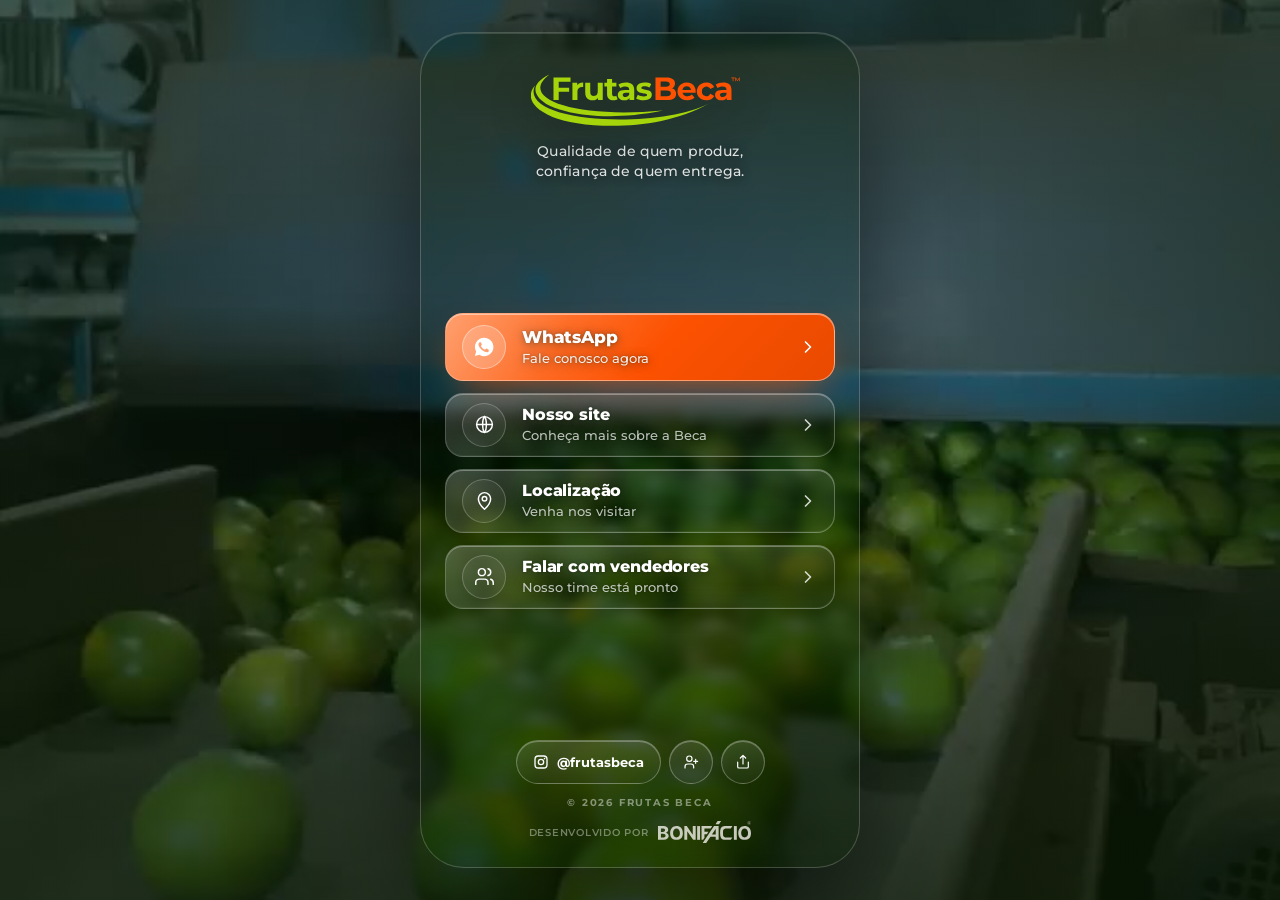
<file: links/index.html>
<!DOCTYPE html>
<html lang="pt-BR">
<head>
<meta charset="utf-8">
<meta name="viewport" content="width=device-width, initial-scale=1, viewport-fit=cover">
<title>Frutas Beca | Links</title>
<meta name="description" content="Fale com a Frutas Beca no WhatsApp, acesse o site, veja a localização no CEASA de Goiânia e fale direto com um vendedor.">
<link rel="canonical" href="https://frutasbeca.com/links/">
<meta name="robots" content="index, follow">
<meta name="theme-color" content="#16350B">
<meta name="referrer" content="strict-origin-when-cross-origin">
<meta name="format-detection" content="telephone=no">

<meta property="og:type" content="website">
<meta property="og:locale" content="pt_BR">
<meta property="og:site_name" content="Frutas Beca">
<meta property="og:url" content="https://frutasbeca.com/links/">
<meta property="og:title" content="Frutas Beca">
<meta property="og:description" content="Qualidade de quem produz, confiança de quem entrega. WhatsApp, site, localização e vendedores em um só lugar.">
<meta property="og:image" content="https://frutasbeca.com/assets/og-links.jpg">
<meta property="og:image:secure_url" content="https://frutasbeca.com/assets/og-links.jpg">
<meta property="og:image:type" content="image/jpeg">
<meta property="og:image:width" content="1200">
<meta property="og:image:height" content="630">
<meta property="og:image:alt" content="Frutas Beca — Qualidade de quem produz, confiança de quem entrega.">
<meta name="twitter:card" content="summary_large_image">
<meta name="twitter:title" content="Frutas Beca">
<meta name="twitter:description" content="Qualidade de quem produz, confiança de quem entrega.">
<meta name="twitter:image" content="https://frutasbeca.com/assets/og-links.jpg">

<link rel="icon" type="image/svg+xml" href="../assets/badge-verde.svg">
<link rel="icon" type="image/png" sizes="32x32" href="../assets/favicon-32.png">
<link rel="apple-touch-icon" href="../assets/apple-touch-icon.png">

<link rel="preload" as="image" href="../videos/links-poster.jpg" fetchpriority="high">
<link rel="preload" as="image" href="../assets/logo.svg" fetchpriority="high">
<link rel="preconnect" href="https://fonts.googleapis.com">
<link rel="preconnect" href="https://fonts.gstatic.com" crossorigin>
<link href="https://fonts.googleapis.com/css2?family=Montserrat:wght@500;600;700;800&display=swap" rel="stylesheet">

<style>
/* =====================================================================
   FRUTAS BECA — /links · hub de direcionamento (link da bio)
   Auto-contido: não depende do CSS/JS da homepage.
   ===================================================================== */
:root {
  --verde:   #16350B;
  --verde-9: #0A1A05;
  --lima:    #A6D40A;
  --laranja: #FC5101;
  --papel:   #FAF9F5;
  --fonte:   'Montserrat', -apple-system, system-ui, sans-serif;

  --glass-bg:     linear-gradient(180deg, rgba(255,255,255,.10) 0%, rgba(255,255,255,.02) 60%, rgba(255,255,255,.04) 100%), rgba(22,53,11,.03);
  --glass-bg-hi:  linear-gradient(180deg, rgba(255,255,255,.16) 0%, rgba(255,255,255,.07) 100%), rgba(22,53,11,.03);
  --glass-line:   rgba(255,255,255,.28);
  --glass-shadow: 0 10px 30px -22px rgba(0,0,0,.6);
  --blur: blur(26px) saturate(1);

  --ease: cubic-bezier(.22,.61,.36,1);
  --sat: env(safe-area-inset-top, 0px);
  --sab: env(safe-area-inset-bottom, 0px);
}

*, *::before, *::after { box-sizing: border-box; }
html, body { margin: 0; height: 100%; }
html { -webkit-text-size-adjust: 100%; overflow-x: clip; }
body {
  font-family: var(--fonte);
  color: #fff;
  background: var(--verde-9);
  -webkit-font-smoothing: antialiased;
  overflow-x: clip;
}
body.is-locked { position: fixed; left: 0; right: 0; overflow: hidden; }
a { color: inherit; text-decoration: none; }
button { font: inherit; color: inherit; }
img, svg, video { display: block; max-width: 100%; }
:focus-visible { outline: 3px solid var(--lima); outline-offset: 3px; }
.sr { position: absolute; width: 1px; height: 1px; overflow: hidden; clip: rect(0 0 0 0); white-space: nowrap; }

/* ---------- FUNDO: poster (CSS) + vídeo + véu localizado ---------- */
.bg {
  position: fixed;
  inset: 0;
  z-index: 0;
  overflow: hidden;
  background: var(--verde-9) url("../videos/links-poster.jpg") center / cover no-repeat;
}
.bg video {
  position: absolute; inset: 0;
  width: 100%; height: 100%;
  object-fit: cover;
  opacity: 0;
  transition: opacity .5s ease;
}
.bg video.is-playing { opacity: 1; }
.bg::after {
  content: "";
  position: absolute; inset: 0;
  background:
    linear-gradient(180deg, rgba(10,26,5,.62) 0%, rgba(10,26,5,.26) 24%, rgba(10,26,5,.12) 50%, rgba(10,26,5,.30) 76%, rgba(10,26,5,.78) 100%),
    radial-gradient(85% 60% at 50% 50%, rgba(10,26,5,0) 55%, rgba(10,26,5,.28) 100%);
}

/* ---------- COLUNA / CARTÃO ---------- */
.hub {
  position: relative;
  z-index: 1;
  min-height: 100vh;
  min-height: 100svh;
  min-height: 100dvh;
  display: flex;
  flex-direction: column;
  width: 100%;
  max-width: 440px;
  margin-inline: auto;
  padding: max(36px, var(--sat)) 20px max(20px, var(--sab));
}

/* topo */
.brand {
  display: flex;
  flex-direction: column;
  align-items: center;
  padding-top: 0;
  flex: 0 0 auto;
}
.brand__logo {
  width: min(54%, 214px);
  height: auto;
  /* o wordmark do SVG fica ~2% à direita do centro geométrico (swoosh à esquerda, TM à direita) */
  transform: translateX(-2%);
  filter: drop-shadow(0 8px 22px rgba(0,0,0,.4));
}
.brand__tag {
  margin: 16px 0 0;
  max-width: 26ch;
  text-align: center;
  font-size: 13.5px;
  font-weight: 500;
  line-height: 1.45;
  letter-spacing: .01em;
  color: rgba(255,255,255,.86);
  text-shadow: 0 1px 10px rgba(0,0,0,.5);
}

/* meio */
.links {
  flex: 1 1 auto;
  display: flex;
  flex-direction: column;
  justify-content: center;
  gap: 12px;
  padding: 24px 0;
  list-style: none;
  margin: 0;
}

.tile {
  position: relative;
  display: flex;
  align-items: center;
  gap: 16px;
  width: 100%;
  height: 64px;
  padding: 0 16px;
  border-radius: 18px;
  border: 1px solid var(--glass-line);
  background: var(--glass-bg);
  -webkit-backdrop-filter: var(--blur);
  backdrop-filter: var(--blur);
  box-shadow: var(--glass-shadow), inset 0 1px 0 rgba(255,255,255,.32), inset 0 -1px 0 rgba(255,255,255,.05);
  transform: translateZ(0); /* camada própria para o filtro (evita glitches no iOS) */
  text-align: left;
  cursor: pointer;
  overflow: hidden;
  transition: background .2s var(--ease), transform .12s var(--ease), border-color .2s var(--ease), opacity .12s var(--ease);
  -webkit-tap-highlight-color: transparent;
  touch-action: manipulation;
  user-select: none;
  -webkit-user-select: none;
}
/* reflexo de vidro */
.tile::before {
  content: "";
  position: absolute;
  inset: 0;
  pointer-events: none;
  background: linear-gradient(115deg, rgba(255,255,255,.14) 0%, rgba(255,255,255,.03) 30%, rgba(255,255,255,0) 50%);
}
.tile:hover { background: var(--glass-bg-hi); border-color: rgba(255,255,255,.38); }
.tile:active, .tile.is-pressed { transform: translateZ(0) scale(.985); opacity: .9; background: var(--glass-bg-hi); }

.tile__ic {
  flex: none;
  width: 44px; height: 44px;
  display: grid;
  place-items: center;
  border-radius: 50%;
  background: rgba(255,255,255,.06);
  border: 1px solid rgba(255,255,255,.22);
}
.tile__ic svg { width: 21px; height: 21px; stroke: #fff; fill: none; stroke-width: 1.7; stroke-linecap: round; stroke-linejoin: round; }
.tile__ic svg.fill { fill: #fff; stroke: none; }
.tile__t { flex: 1; min-width: 0; text-shadow: 0 1px 10px rgba(10,26,5,.55), 0 0 2px rgba(10,26,5,.35); }
.tile__t b { display: block; font-size: 16.3px; font-weight: 800; line-height: 1.2; letter-spacing: -.01em; }
.tile__t span { display: block; margin-top: 2px; font-size: 13.1px; font-weight: 500; line-height: 1.3; color: rgba(255,255,255,.72); }
.tile__go { flex: none; width: 20px; height: 20px; stroke: rgba(255,255,255,.8); fill: none; stroke-width: 2; stroke-linecap: round; stroke-linejoin: round; transition: transform .2s var(--ease), stroke .2s var(--ease); }
.tile:hover .tile__go, .tile:active .tile__go, .tile.is-pressed .tile__go { transform: translateX(3px); stroke: #fff; }

/* CTA principal */
.tile--main {
  height: 68px;
  margin-bottom: 0;
  background: linear-gradient(135deg, #FF7A36 0%, var(--laranja) 55%, #E84A00 100%);
  border-color: rgba(255,255,255,.42);
  box-shadow: 0 18px 40px -16px rgba(252,81,1,.85), inset 0 1px 0 rgba(255,255,255,.45);
}
.tile--main::before { background: linear-gradient(115deg, rgba(255,255,255,.28) 0%, rgba(255,255,255,.06) 30%, rgba(255,255,255,0) 55%); }
.tile--main:hover { background: linear-gradient(135deg, #FF8A4A 0%, #FF5C10 55%, #F04D00 100%); border-color: rgba(255,255,255,.6); }
.tile--main:active, .tile--main.is-pressed { background: linear-gradient(135deg, #FF8A4A 0%, #FF5C10 55%, #F04D00 100%); }
.tile--main .tile__ic { background: rgba(255,255,255,.2); border-color: rgba(255,255,255,.38); }
.tile--main .tile__ic svg { width: 22px; height: 22px; }
.tile--main .tile__t b { font-size: 17.3px; font-weight: 800; letter-spacing: -.01em; }
.tile--main .tile__t span { color: rgba(255,255,255,.9); font-size: 13.1px; }
.tile--main .tile__go { stroke: #fff; }

/* rodapé: ações terciárias */
.foot { flex: 0 0 auto; text-align: center; }
.social {
  display: flex;
  justify-content: center;
  flex-wrap: wrap;
  gap: 8px;
  margin: 0;
  padding: 0;
  list-style: none;
}
.chip {
  display: inline-flex;
  align-items: center;
  gap: 8px;
  height: 44px;
  padding: 0 16px;
  border-radius: 999px;
  border: 1px solid var(--glass-line);
  background: linear-gradient(180deg, rgba(255,255,255,.12), rgba(255,255,255,.04));
  box-shadow: inset 0 1px 0 rgba(255,255,255,.28);
  -webkit-backdrop-filter: var(--blur);
  backdrop-filter: var(--blur);
  transform: translateZ(0);
  font-size: 13.1px;
  font-weight: 700;
  letter-spacing: 0;
  color: #fff;
  cursor: pointer;
  -webkit-tap-highlight-color: transparent;
  touch-action: manipulation;
  transition: background .2s var(--ease), color .2s var(--ease), transform .12s var(--ease);
}
.chip:hover { background: var(--glass-bg-hi); border-color: rgba(255,255,255,.38); }
.chip:active { transform: scale(.96); }
.chip svg { width: 16px; height: 16px; fill: currentColor; flex: none; }
.chip svg.stroke { fill: none; stroke: currentColor; stroke-width: 1.8; stroke-linecap: round; stroke-linejoin: round; }
.copy { margin: 12px 0 0; font-size: 10px; font-weight: 700; letter-spacing: .18em; text-transform: uppercase; color: rgba(255,255,255,.45); }
.devby {
  display: inline-flex;
  align-items: center;
  gap: 9px;
  margin-top: 12px;
  font-size: 9.5px;
  font-weight: 600;
  letter-spacing: .08em;
  text-transform: uppercase;
  color: rgba(255,255,255,.4);
  -webkit-tap-highlight-color: transparent;
  transition: color var(--t);
}
.devby img { height: 22px; width: auto; opacity: .8; transition: opacity var(--t); }
.devby:hover { color: rgba(255,255,255,.7); }
.devby:hover img { opacity: .95; }
.chip--icon { width: 44px; padding: 0; justify-content: center; }
.chip--icon span { position: absolute; width: 1px; height: 1px; overflow: hidden; clip: rect(0 0 0 0); }
.chip { position: relative; }

/* ---------- ENTRADA SUAVE ---------- */
@keyframes rise { from { opacity: 0; transform: translateY(10px); } to { opacity: 1; transform: none; } }
.js .brand, .js .links > li, .js .foot { animation: rise .5s var(--ease) both; }
.js .links > li:nth-child(1) { animation-delay: .06s; }
.js .links > li:nth-child(2) { animation-delay: .11s; }
.js .links > li:nth-child(3) { animation-delay: .16s; }
.js .links > li:nth-child(4) { animation-delay: .21s; }
.js .foot { animation-delay: .28s; }

/* ---------- BOTTOM SHEET ---------- */
.veil {
  position: fixed; inset: 0;
  z-index: 40;
  background: rgba(10,26,5,.45);
  -webkit-backdrop-filter: blur(6px);
  backdrop-filter: blur(6px);
  opacity: 0;
  pointer-events: none;
  transition: opacity .3s var(--ease);
}
.veil.is-open { opacity: 1; pointer-events: auto; }
.sheet {
  position: fixed;
  left: 50%;
  bottom: 0;
  z-index: 50;
  width: 100%;
  max-width: 520px;
  max-height: calc(100vh - 40px);
  max-height: calc(100dvh - 40px);
  transform: translate(-50%, 104%);
  transition: transform .38s var(--ease), visibility 0s linear .38s;
  border-radius: 30px 30px 0 0;
  border: 1px solid rgba(255,255,255,.18);
  border-bottom: 0;
  background: linear-gradient(180deg, rgba(22,53,11,.62) 0%, rgba(10,26,5,.78) 100%);
  -webkit-backdrop-filter: blur(30px) saturate(160%);
  backdrop-filter: blur(30px) saturate(160%);
  box-shadow: 0 -20px 60px rgba(0,0,0,.45), inset 0 1px 0 rgba(255,255,255,.2);
  padding: 10px 20px calc(24px + var(--sab));
  overflow-y: auto;
  overscroll-behavior: contain;
  will-change: transform;
  visibility: hidden;
}
.sheet.is-open { transform: translate(-50%, 0); visibility: visible; transition: transform .38s var(--ease); }
.sheet.is-dragging { transition: none; }

.sheet__handle {
  width: 44px; height: 5px;
  margin: 4px auto 14px;
  border-radius: 3px;
  background: rgba(255,255,255,.38);
  cursor: grab;
}
.sheet__head {
  display: flex;
  align-items: flex-start;
  justify-content: space-between;
  gap: 12px;
  margin-bottom: 18px;
}
.sheet__head h2 { margin: 0; font-size: 24px; font-weight: 800; letter-spacing: -.02em; line-height: 1.1; }
.sheet__head p { margin: 5px 0 0; font-size: 13.5px; font-weight: 500; color: rgba(255,255,255,.7); }
.sheet__close {
  flex: none;
  width: 44px; height: 44px;
  border-radius: 50%;
  border: 1px solid var(--glass-line);
  background: var(--glass-bg);
  display: grid;
  place-items: center;
  cursor: pointer;
  transition: background .2s var(--ease), transform .12s var(--ease);
  -webkit-tap-highlight-color: transparent;
}
.sheet__close:hover { background: var(--glass-bg-hi); }
.sheet__close:active { transform: scale(.94); }
.sheet__close svg { width: 18px; height: 18px; stroke: #fff; fill: none; stroke-width: 2.2; stroke-linecap: round; }

.vends { list-style: none; margin: 0; padding: 0; display: grid; gap: 10px; }
.vend {
  display: flex;
  align-items: center;
  gap: 14px;
  min-height: 76px;
  padding: 12px 12px 12px 14px;
  border-radius: 20px;
  border: 1px solid rgba(255,255,255,.18);
  background: linear-gradient(135deg, rgba(255,255,255,.12) 0%, rgba(255,255,255,.05) 100%);
  box-shadow: inset 0 1px 0 rgba(255,255,255,.14);
  transition: background .2s var(--ease), transform .12s var(--ease), border-color .2s var(--ease);
  -webkit-tap-highlight-color: transparent;
  touch-action: manipulation;
}
.vend:hover { background: rgba(255,255,255,.13); }
.vend:active, .vend.is-pressed { transform: scale(.985); }
.vend.is-hi { border-color: var(--lima); box-shadow: 0 0 0 1px var(--lima), 0 10px 26px rgba(166,212,10,.18), inset 0 1px 0 rgba(255,255,255,.14); }
.vend__av {
  flex: none;
  width: 52px; height: 52px;
  border-radius: 50%;
  display: grid;
  place-items: center;
  font-weight: 800;
  font-size: 17px;
  letter-spacing: .02em;
  color: #fff;
  border: 2px solid rgba(255,255,255,.35);
  background: linear-gradient(135deg, #387F20, #1E4A12);
}
.vend__av.o { background: linear-gradient(135deg, #FF7536, #E04701); }
.vend__av.l { background: linear-gradient(135deg, #88B007, #2A6318); }
.vend__av.m { background: linear-gradient(135deg, #E04701, #1E4A12); }
.vend__av svg { width: 24px; height: 24px; stroke: #fff; fill: none; stroke-width: 1.7; stroke-linecap: round; stroke-linejoin: round; }
.vend__t { flex: 1; min-width: 0; }
.vend__t b { display: block; font-size: 16.5px; font-weight: 700; letter-spacing: -.01em; }
.vend__t span { display: block; margin-top: 2px; font-size: 12.5px; font-weight: 500; color: rgba(255,255,255,.66); }
.vend__wa {
  flex: none;
  width: 48px; height: 48px;
  border-radius: 50%;
  background: var(--lima);
  display: grid;
  place-items: center;
  box-shadow: 0 6px 16px rgba(166,212,10,.3);
}
.vend__wa svg { width: 26px; height: 26px; fill: var(--verde); }

/* sheet: localização */
.addr {
  display: flex;
  gap: 14px;
  align-items: flex-start;
  padding: 16px 16px 16px 14px;
  border-radius: 20px;
  border: 1px solid rgba(255,255,255,.18);
  background: linear-gradient(135deg, rgba(255,255,255,.12) 0%, rgba(255,255,255,.05) 100%);
  box-shadow: inset 0 1px 0 rgba(255,255,255,.14);
}
.addr__ic { flex: none; width: 42px; height: 42px; border-radius: 50%; display: grid; place-items: center; background: rgba(166,212,10,.16); border: 1px solid rgba(166,212,10,.35); }
.addr__ic svg { width: 20px; height: 20px; stroke: var(--lima); fill: none; stroke-width: 1.7; stroke-linecap: round; stroke-linejoin: round; }
.addr b { display: block; font-size: 16px; font-weight: 700; letter-spacing: -.01em; }
.addr p { margin: 4px 0 0; font-size: 13.5px; line-height: 1.5; color: rgba(255,255,255,.78); }
.addr small { display: block; margin-top: 8px; font-size: 12.5px; font-weight: 500; color: rgba(255,255,255,.6); }
.sheet__actions { display: grid; gap: 10px; margin-top: 14px; }
.act {
  display: flex;
  align-items: center;
  justify-content: center;
  gap: 10px;
  min-height: 54px;
  padding: 0 18px;
  border-radius: 999px;
  border: 1px solid rgba(255,255,255,.2);
  background: linear-gradient(135deg, rgba(255,255,255,.14), rgba(255,255,255,.06));
  font-size: 15px;
  font-weight: 700;
  cursor: pointer;
  -webkit-tap-highlight-color: transparent;
  touch-action: manipulation;
  transition: background .2s var(--ease), transform .12s var(--ease);
}
.act:hover { background: rgba(255,255,255,.18); }
.act:active { transform: scale(.97); }
.act svg { width: 18px; height: 18px; fill: none; stroke: currentColor; stroke-width: 1.8; stroke-linecap: round; stroke-linejoin: round; flex: none; }
.act--primary { background: var(--lima); color: var(--verde); border-color: transparent; box-shadow: 0 10px 26px rgba(166,212,10,.28); }
.act--primary:hover { background: #B6E11F; }

/* ---------- TOAST ---------- */
.toast {
  position: fixed;
  left: 50%;
  bottom: calc(22px + var(--sab));
  z-index: 60;
  transform: translate(-50%, 16px);
  opacity: 0;
  pointer-events: none;
  display: flex;
  align-items: center;
  gap: 12px;
  max-width: calc(100% - 32px);
  padding: 12px 16px 12px 18px;
  border-radius: 999px;
  border: 1px solid rgba(255,255,255,.2);
  background: rgba(10,26,5,.82);
  -webkit-backdrop-filter: blur(20px);
  backdrop-filter: blur(20px);
  box-shadow: 0 16px 40px rgba(0,0,0,.4);
  font-size: 13.5px;
  font-weight: 600;
  transition: opacity .22s var(--ease), transform .22s var(--ease);
}
.toast.is-on { opacity: 1; transform: translate(-50%, 0); pointer-events: auto; }
.toast button {
  border: 0;
  border-radius: 999px;
  min-height: 34px;
  padding: 0 12px;
  background: var(--lima);
  color: var(--verde);
  font-size: 12.5px;
  font-weight: 700;
  cursor: pointer;
}
.toast button:empty { display: none; }

@media (max-width: 400px) {
  .hub { padding-inline: 16px; }
}
/* mobile ≤ 599px: CRISTAL — blur mínimo e sem dessaturação. Sobre a camada de <video> do WebKit,
   blur alto + saturate baixo vira “leite”; o estado bonito do carregamento (poster) é o alvo. */
@media (max-width: 599px) {
  .tile:not(.tile--main), .chip {
    background: linear-gradient(180deg, rgba(255,255,255,.08) 0%, rgba(255,255,255,.02) 100%);
    border-color: rgba(255,255,255,.42);
    -webkit-backdrop-filter: blur(1.5px);
    backdrop-filter: blur(1.5px);
    box-shadow:
      0 8px 24px -18px rgba(0,0,0,.55),
      inset 0 1px 0 rgba(255,255,255,.5),
      inset 0 0 0 1px rgba(255,255,255,.08),
      inset 0 -1px 0 rgba(255,255,255,.06);
  }
  .tile:not(.tile--main)::before {
    background:
      linear-gradient(115deg, rgba(255,255,255,.22) 0%, rgba(255,255,255,.05) 26%, rgba(255,255,255,0) 46%),
      linear-gradient(180deg, rgba(255,255,255,.10) 0%, rgba(255,255,255,0) 30%);
  }
  .tile:not(.tile--main):hover, .tile:not(.tile--main):active, .tile.is-pressed:not(.tile--main), .chip:hover {
    background: linear-gradient(180deg, rgba(255,255,255,.14) 0%, rgba(255,255,255,.05) 100%);
  }
}
/* fallback: sem backdrop-filter, vidro translúcido claro (nunca bloco cinza) */
@supports not ((backdrop-filter: blur(1px)) or (-webkit-backdrop-filter: blur(1px))) {
  .tile:not(.tile--main) { background: linear-gradient(180deg, rgba(255,255,255,.08), rgba(255,255,255,0)), rgba(10,26,5,.55); }
  .chip { background: linear-gradient(180deg, rgba(255,255,255,.08), rgba(255,255,255,0)), rgba(10,26,5,.55); }
  .tile__t b { text-shadow: 0 1px 10px rgba(10,26,5,.6); }
}

/* ---------- MOTION ---------- */
@media (prefers-reduced-motion: reduce) {
  .bg video { display: none; }
  .js .brand, .js .links > li, .js .foot { animation: none; }
  .tile, .chip, .sheet, .veil, .vend, .sheet__close, .act, .toast { transition: none; }
}

/* ---------- ≥ 600px: cartão premium centralizado ---------- */
@media (min-width: 600px) {
  body { min-height: 100vh; min-height: 100dvh; display: grid; place-items: center; padding: 32px 20px; }
  .hub {
    min-height: 0;
    height: min(860px, calc(100vh - 64px));
    height: min(860px, calc(100dvh - 64px));
    width: 440px;
    padding: 36px 24px 24px;
    border-radius: 44px;
    border: 1px solid rgba(255,255,255,.2);
    background: linear-gradient(180deg, rgba(10,26,5,.30) 0%, rgba(10,26,5,.12) 40%, rgba(10,26,5,.34) 100%);
    -webkit-backdrop-filter: blur(6px) saturate(130%);
    backdrop-filter: blur(6px) saturate(130%);
    box-shadow: 0 40px 100px rgba(0,0,0,.5), inset 0 1px 0 rgba(255,255,255,.14);
    overflow-y: auto;
  }
  .bg::after {
    background:
      radial-gradient(60% 60% at 50% 50%, rgba(10,26,5,0) 0%, rgba(10,26,5,.55) 100%),
      linear-gradient(180deg, rgba(10,26,5,.3), rgba(10,26,5,.55));
  }
  .sheet { max-height: 80vh; border-radius: 30px; bottom: 24px; transform: translate(-50%, calc(100% + 40px)); }
  .sheet.is-open { transform: translate(-50%, 0); }
  .toast { bottom: 40px; }
}
</style>
</head>
<body>

<!-- Fundo: poster (CSS) imediato + vídeo iniciado pelo script (não bloqueia a UI) -->
<div class="bg" aria-hidden="true">
  <video autoplay muted loop playsinline webkit-playsinline preload="auto" poster="../videos/links-poster.jpg"
         data-src-hd="../videos/links-bg.mp4"
         data-src-m="../videos/links-bg-m.mp4"></video>
</div>

<main class="hub" id="hub">
  <header class="brand">
    <img class="brand__logo" src="../assets/logo.svg" alt="Frutas Beca" width="1109" height="301" fetchpriority="high">
    <p class="brand__tag">Qualidade de quem produz, confiança de quem entrega.</p>
  </header>

  <ul class="links">
    <li>
      <a class="tile tile--main" id="waMain" data-wa="5562999212594" data-track="whatsapp_main"
         href="https://wa.me/5562999212594?text=Ol%C3%A1!%20Vim%20pelo%20link%20da%20bio%20da%20Frutas%20Beca%20no%20Instagram." target="_blank" rel="noopener">
        <span class="tile__ic"><svg class="fill" viewBox="0 0 24 24" aria-hidden="true"><path d="M12 2a10 10 0 0 0-8.6 15l-1.3 4.8 4.9-1.3A10 10 0 1 0 12 2zm5.8 14.2c-.2.7-1.4 1.3-2 1.4-.5.1-1.2.1-1.9-.1-.4-.1-1-.3-1.7-.6-3-1.3-4.9-4.3-5-4.5-.2-.2-1.2-1.6-1.2-3s.7-2.1 1-2.4c.2-.3.5-.3.7-.3h.5c.2 0 .4 0 .6.5l.8 2c.1.2.1.4 0 .5l-.4.5-.3.3c-.2.2-.3.4-.2.7.2.3.8 1.3 1.7 2.1 1.2 1 2.1 1.4 2.4 1.5.2.1.4.1.6-.1l.7-.9c.2-.2.4-.2.6-.1l2 .9c.2.1.4.2.4.3.1.2.1.8-.1 1.4z"/></svg></span>
        <span class="tile__t"><b>WhatsApp</b><span>Fale conosco agora</span></span>
        <svg class="tile__go" viewBox="0 0 24 24" aria-hidden="true"><path d="M9 6l6 6-6 6"/></svg>
      </a>
    </li>
    <li>
      <a class="tile" id="siteLink" href="../" data-track="site">
        <span class="tile__ic"><svg viewBox="0 0 24 24" aria-hidden="true"><circle cx="12" cy="12" r="9"/><path d="M3 12h18M12 3c2.8 3 2.8 15 0 18M12 3c-2.8 3-2.8 15 0 18"/></svg></span>
        <span class="tile__t"><b>Nosso site</b><span>Conheça mais sobre a Beca</span></span>
        <svg class="tile__go" viewBox="0 0 24 24" aria-hidden="true"><path d="M9 6l6 6-6 6"/></svg>
      </a>
    </li>
    <li>
      <button type="button" class="tile" id="openLoc" data-track="localizacao" aria-haspopup="dialog" aria-controls="sheetLoc" aria-expanded="false">
        <span class="tile__ic"><svg viewBox="0 0 24 24" aria-hidden="true"><path d="M12 22s7-6.2 7-12a7 7 0 0 0-14 0c0 5.8 7 12 7 12z"/><circle cx="12" cy="10" r="2.6"/></svg></span>
        <span class="tile__t"><b>Localização</b><span>Venha nos visitar</span></span>
        <svg class="tile__go" viewBox="0 0 24 24" aria-hidden="true"><path d="M9 6l6 6-6 6"/></svg>
      </button>
    </li>
    <li>
      <button type="button" class="tile" id="openVend" data-track="vendedores" aria-haspopup="dialog" aria-controls="sheetVend" aria-expanded="false">
        <span class="tile__ic"><svg viewBox="0 0 24 24" aria-hidden="true"><path d="M16 21v-2a4 4 0 0 0-4-4H6a4 4 0 0 0-4 4v2M9 11a4 4 0 1 0 0-8 4 4 0 0 0 0 8zM22 21v-2a4 4 0 0 0-3-3.9M16 3.1a4 4 0 0 1 0 7.8"/></svg></span>
        <span class="tile__t"><b>Falar com vendedores</b><span>Nosso time está pronto</span></span>
        <svg class="tile__go" viewBox="0 0 24 24" aria-hidden="true"><path d="M9 6l6 6-6 6"/></svg>
      </button>
    </li>
  </ul>

  <footer class="foot">
    <ul class="social">
      <li><a class="chip" href="https://instagram.com/frutasbeca" target="_blank" rel="noopener" data-track="instagram" aria-label="Instagram @frutasbeca">
        <svg viewBox="0 0 24 24" aria-hidden="true"><path d="M7.8 2h8.4A5.8 5.8 0 0 1 22 7.8v8.4a5.8 5.8 0 0 1-5.8 5.8H7.8A5.8 5.8 0 0 1 2 16.2V7.8A5.8 5.8 0 0 1 7.8 2zm0 2A3.8 3.8 0 0 0 4 7.8v8.4A3.8 3.8 0 0 0 7.8 20h8.4a3.8 3.8 0 0 0 3.8-3.8V7.8A3.8 3.8 0 0 0 16.2 4zM12 7a5 5 0 1 1 0 10 5 5 0 0 1 0-10zm0 2a3 3 0 1 0 0 6 3 3 0 0 0 0-6zm5.3-3.3a1.2 1.2 0 1 1 0 2.4 1.2 1.2 0 0 1 0-2.4z"/></svg>
        @frutasbeca
      </a></li>
      <li><button type="button" class="chip chip--icon" id="saveContact" data-track="salvar_contato" aria-label="Salvar contato">
        <svg class="stroke" viewBox="0 0 24 24" aria-hidden="true"><path d="M16 21v-2a4 4 0 0 0-4-4H7a4 4 0 0 0-4 4v2M9.5 11a4 4 0 1 0 0-8 4 4 0 0 0 0 8zM19 8v6M16 11h6"/></svg>
        <span>Salvar</span>
      </button></li>
      <li><button type="button" class="chip chip--icon" id="shareHub" data-track="compartilhar" aria-label="Compartilhar">
        <svg class="stroke" viewBox="0 0 24 24" aria-hidden="true"><path d="M4 12v7a2 2 0 0 0 2 2h12a2 2 0 0 0 2-2v-7M16 6l-4-4-4 4M12 2v13"/></svg>
        <span>Compartilhar</span>
      </button></li>
    </ul>
    <p class="copy">© 2026 Frutas Beca</p>
    <a class="devby" href="https://bonifacioconsultoria.com.br" target="_blank" rel="noopener" aria-label="Desenvolvido por Bonifácio — bonifacioconsultoria.com.br">
      <span>Desenvolvido por</span>
      <img src="../assets/bonifacio-branco.svg" alt="Bonifácio" width="2000" height="469" loading="lazy" decoding="async">
    </a>
  </footer>
</main>

<!-- Véu compartilhado dos sheets -->
<div class="veil" id="veil"></div>

<!-- Sheet: vendedores -->
<section class="sheet" id="sheetVend" role="dialog" aria-modal="true" aria-labelledby="sheetVendTitle" tabindex="-1">
  <div class="sheet__handle" aria-hidden="true"></div>
  <div class="sheet__head">
    <div>
      <h2 id="sheetVendTitle">Vendedores</h2>
      <p>Fale direto com nosso time.</p>
    </div>
    <button type="button" class="sheet__close" data-close aria-label="Fechar">
      <svg viewBox="0 0 24 24" aria-hidden="true"><path d="M6 6l12 12M18 6L6 18"/></svg>
    </button>
  </div>

  <ul class="vends" id="vends">
    <li><a class="vend" data-vend="elias" data-wa="5562991888595" href="https://wa.me/5562991888595?text=Ol%C3%A1%2C%20Elias!%20Vim%20pelo%20link%20da%20bio%20da%20Frutas%20Beca%20no%20Instagram." target="_blank" rel="noopener" aria-label="Elias — WhatsApp (62) 99188-8595">
      <span class="vend__av m" aria-hidden="true">EL</span>
      <span class="vend__t"><b>Elias</b><span>Atendimento e pedidos</span></span>
      <span class="vend__wa"><svg viewBox="0 0 24 24" aria-hidden="true"><path d="M12 2a10 10 0 0 0-8.6 15l-1.3 4.8 4.9-1.3A10 10 0 1 0 12 2zm5.8 14.2c-.2.7-1.4 1.3-2 1.4-.5.1-1.2.1-1.9-.1-.4-.1-1-.3-1.7-.6-3-1.3-4.9-4.3-5-4.5-.2-.2-1.2-1.6-1.2-3s.7-2.1 1-2.4c.2-.3.5-.3.7-.3h.5c.2 0 .4 0 .6.5l.8 2c.1.2.1.4 0 .5l-.4.5-.3.3c-.2.2-.3.4-.2.7.2.3.8 1.3 1.7 2.1 1.2 1 2.1 1.4 2.4 1.5.2.1.4.1.6-.1l.7-.9c.2-.2.4-.2.6-.1l2 .9c.2.1.4.2.4.3.1.2.1.8-.1 1.4z"/></svg></span>
    </a></li>
    <li><a class="vend" data-vend="marcia" data-wa="5562999212594" href="https://wa.me/5562999212594?text=Ol%C3%A1%2C%20M%C3%A1rcia!%20Vim%20pelo%20link%20da%20bio%20da%20Frutas%20Beca%20no%20Instagram." target="_blank" rel="noopener" aria-label="Márcia — WhatsApp (62) 99921-2594">
      <span class="vend__av" aria-hidden="true">MA</span>
      <span class="vend__t"><b>Márcia</b><span>Atendimento e pedidos</span></span>
      <span class="vend__wa"><svg viewBox="0 0 24 24" aria-hidden="true"><path d="M12 2a10 10 0 0 0-8.6 15l-1.3 4.8 4.9-1.3A10 10 0 1 0 12 2zm5.8 14.2c-.2.7-1.4 1.3-2 1.4-.5.1-1.2.1-1.9-.1-.4-.1-1-.3-1.7-.6-3-1.3-4.9-4.3-5-4.5-.2-.2-1.2-1.6-1.2-3s.7-2.1 1-2.4c.2-.3.5-.3.7-.3h.5c.2 0 .4 0 .6.5l.8 2c.1.2.1.4 0 .5l-.4.5-.3.3c-.2.2-.3.4-.2.7.2.3.8 1.3 1.7 2.1 1.2 1 2.1 1.4 2.4 1.5.2.1.4.1.6-.1l.7-.9c.2-.2.4-.2.6-.1l2 .9c.2.1.4.2.4.3.1.2.1.8-.1 1.4z"/></svg></span>
    </a></li>
    <li><a class="vend" data-vend="adirlei" data-wa="5562981489182" href="https://wa.me/5562981489182?text=Ol%C3%A1%2C%20Adirlei!%20Vim%20pelo%20link%20da%20bio%20da%20Frutas%20Beca%20no%20Instagram." target="_blank" rel="noopener" aria-label="Adirlei — WhatsApp (62) 98148-9182">
      <span class="vend__av o" aria-hidden="true">AD</span>
      <span class="vend__t"><b>Adirlei</b><span>Atendimento e pedidos</span></span>
      <span class="vend__wa"><svg viewBox="0 0 24 24" aria-hidden="true"><path d="M12 2a10 10 0 0 0-8.6 15l-1.3 4.8 4.9-1.3A10 10 0 1 0 12 2zm5.8 14.2c-.2.7-1.4 1.3-2 1.4-.5.1-1.2.1-1.9-.1-.4-.1-1-.3-1.7-.6-3-1.3-4.9-4.3-5-4.5-.2-.2-1.2-1.6-1.2-3s.7-2.1 1-2.4c.2-.3.5-.3.7-.3h.5c.2 0 .4 0 .6.5l.8 2c.1.2.1.4 0 .5l-.4.5-.3.3c-.2.2-.3.4-.2.7.2.3.8 1.3 1.7 2.1 1.2 1 2.1 1.4 2.4 1.5.2.1.4.1.6-.1l.7-.9c.2-.2.4-.2.6-.1l2 .9c.2.1.4.2.4.3.1.2.1.8-.1 1.4z"/></svg></span>
    </a></li>
    <li><a class="vend" data-vend="savio" data-wa="5562999271316" href="https://wa.me/5562999271316?text=Ol%C3%A1%2C%20S%C3%A1vio!%20Vim%20pelo%20link%20da%20bio%20da%20Frutas%20Beca%20no%20Instagram." target="_blank" rel="noopener" aria-label="Sávio — WhatsApp (62) 99927-1316">
      <span class="vend__av l" aria-hidden="true">SA</span>
      <span class="vend__t"><b>Sávio</b><span>Atendimento e pedidos</span></span>
      <span class="vend__wa"><svg viewBox="0 0 24 24" aria-hidden="true"><path d="M12 2a10 10 0 0 0-8.6 15l-1.3 4.8 4.9-1.3A10 10 0 1 0 12 2zm5.8 14.2c-.2.7-1.4 1.3-2 1.4-.5.1-1.2.1-1.9-.1-.4-.1-1-.3-1.7-.6-3-1.3-4.9-4.3-5-4.5-.2-.2-1.2-1.6-1.2-3s.7-2.1 1-2.4c.2-.3.5-.3.7-.3h.5c.2 0 .4 0 .6.5l.8 2c.1.2.1.4 0 .5l-.4.5-.3.3c-.2.2-.3.4-.2.7.2.3.8 1.3 1.7 2.1 1.2 1 2.1 1.4 2.4 1.5.2.1.4.1.6-.1l.7-.9c.2-.2.4-.2.6-.1l2 .9c.2.1.4.2.4.3.1.2.1.8-.1 1.4z"/></svg></span>
    </a></li>
  </ul>
</section>

<!-- Sheet: localização -->
<section class="sheet" id="sheetLoc" role="dialog" aria-modal="true" aria-labelledby="sheetLocTitle" tabindex="-1">
  <div class="sheet__handle" aria-hidden="true"></div>
  <div class="sheet__head">
    <div>
      <h2 id="sheetLocTitle">Localização</h2>
      <p>Venha conhecer nossa operação de perto.</p>
    </div>
    <button type="button" class="sheet__close" data-close aria-label="Fechar">
      <svg viewBox="0 0 24 24" aria-hidden="true"><path d="M6 6l12 12M18 6L6 18"/></svg>
    </button>
  </div>

  <div class="addr">
    <span class="addr__ic" aria-hidden="true"><svg viewBox="0 0 24 24"><path d="M12 22s7-6.2 7-12a7 7 0 0 0-14 0c0 5.8 7 12 7 12z"/><circle cx="12" cy="10" r="2.6"/></svg></span>
    <div>
      <b>Frutas Beca — CEASA Goiás</b>
      <p id="addrText">Rodovia BR-153, Km 5,5<br>GP4 — Boxes 05 e 06<br>Goiânia — GO</p>
      <small>Seg a Sáb · 7h às 18h</small>
    </div>
  </div>
  <div class="sheet__actions">
    <a class="act act--primary" id="mapsLink" href="https://www.google.com/maps/search/?api=1&query=Frutas+Beca&query_place_id=ChIJf5huAZ3yXpMRE8wybFZGO4I" target="_blank" rel="noopener" data-track="maps">
      <svg viewBox="0 0 24 24" aria-hidden="true"><path d="M9 20l-5 2V6l5-2 6 2 5-2v16l-5 2-6-2zM9 4v16M15 6v16"/></svg>
      Abrir no Google Maps
    </a>
    <button type="button" class="act" id="copyAddr">
      <svg viewBox="0 0 24 24" aria-hidden="true"><rect x="9" y="9" width="12" height="12" rx="2"/><path d="M5 15H4a2 2 0 0 1-2-2V4a2 2 0 0 1 2-2h9a2 2 0 0 1 2 2v1"/></svg>
      Copiar endereço
    </button>
  </div>
</section>

<div class="toast" id="toast" role="status" aria-live="polite"><span id="toastMsg"></span><button type="button" id="toastAct" aria-label="Ação"></button></div>

<script src="../js/beca-location.js?v=20260919a"></script>
<script>
(function () {
  'use strict';
  var d = document, w = window;
  var LOC = w.BECA_LOCATION;
  d.documentElement.classList.add('js');

  /* ---------- DADOS REAIS (única fonte de verdade desta página) ---------- */
  var CONFIG = {
    nome: 'Frutas Beca',
    site: 'https://frutasbeca.com/',
    hub: 'https://frutasbeca.com/links/',
    instagram: 'https://instagram.com/frutasbeca',
    geral: '5562999212594',     // WhatsApp de atendimento geral da Frutas Beca (CTA principal + vCard)
    endereco: LOC.address,
    horario: LOC.hours,
    msg: 'Olá! Vim pelo link da bio da Frutas Beca no Instagram.'
  };

  var ua = navigator.userAgent || '';
  var isIOS = /iPhone|iPad|iPod/i.test(ua);
  var isAndroid = /Android/i.test(ua);
  var isMobile = isIOS || isAndroid;
  var inApp = /Instagram|FBAN|FBAV|FB_IAB/i.test(ua);
  var reduce = w.matchMedia('(prefers-reduced-motion: reduce)').matches;

  /* ---------- ANALYTICS (sem plataforma nova: dataLayer/gtag se existirem) ---------- */
  function track (name, params) {
    var ev = { event: 'hub_' + name, hub: 'links' };
    if (params) for (var k in params) ev[k] = params[k];
    try { (w.dataLayer = w.dataLayer || []).push(ev); } catch (e) {}
    try { if (typeof w.gtag === 'function') w.gtag('event', 'hub_' + name, params || {}); } catch (e) {}
  }
  track('open', { referrer: d.referrer ? d.referrer.split('/')[2] : '', in_app: inApp });

  /* ---------- TOAST ---------- */
  var toast = d.getElementById('toast'), toastMsg = d.getElementById('toastMsg'), toastAct = d.getElementById('toastAct'), toastT = null, toastFn = null;
  function showToast (msg, actionLabel, actionFn, ms) {
    toastMsg.textContent = msg;
    toastAct.textContent = actionLabel || '';
    toastFn = actionFn || null;
    toast.classList.add('is-on');
    clearTimeout(toastT);
    toastT = setTimeout(function () { toast.classList.remove('is-on'); }, ms || (actionLabel ? 5000 : 2200));
  }
  toastAct.addEventListener('click', function () { if (toastFn) toastFn(); toast.classList.remove('is-on'); });

  /* ---------- CLIPBOARD ---------- */
  function copyText (text) {
    if (navigator.clipboard && w.isSecureContext) return navigator.clipboard.writeText(text);
    return new Promise(function (res, rej) {
      var ta = d.createElement('textarea');
      ta.value = text; ta.setAttribute('readonly', ''); ta.style.cssText = 'position:fixed;top:-1000px;opacity:0';
      d.body.appendChild(ta); ta.select(); ta.setSelectionRange(0, text.length);
      var ok = false; try { ok = d.execCommand('copy'); } catch (e) {}
      d.body.removeChild(ta); ok ? res() : rej();
    });
  }

  /* ---------- PRESS STATE + PROTEÇÃO CONTRA TOQUE DUPLO ---------- */
  var busy = false;
  function guard (el, fn) {
    el.addEventListener('click', function (e) {
      if (busy) { e.preventDefault(); return; }
      busy = true; setTimeout(function () { busy = false; }, 900);
      el.classList.add('is-pressed'); setTimeout(function () { el.classList.remove('is-pressed'); }, 220);
      if (fn) fn(e);
    });
  }

  /* ---------- UTM: preserva as existentes, marca a origem se não houver ---------- */
  var qs = new URLSearchParams(w.location.search);
  (function () {
    var a = d.getElementById('siteLink');
    var out = new URLSearchParams();
    qs.forEach(function (v, k) { if (/^utm_/i.test(k)) out.set(k, v); });
    if (!out.has('utm_source')) { out.set('utm_source', 'instagram'); out.set('utm_medium', 'bio'); out.set('utm_campaign', 'hub-links'); }
    a.href = '../?' + out.toString();
  })();

  /* ---------- CTA PRINCIPAL: número de atendimento geral ---------- */
  (function () {
    var a = d.getElementById('waMain');
    a.setAttribute('data-wa', CONFIG.geral);
    a.href = 'https://wa.me/' + CONFIG.geral + '?text=' + encodeURIComponent(CONFIG.msg);
  })();

  /* ---------- WHATSAPP: deep link no celular, wa.me como fallback, copiar número se falhar ---------- */
  function fmtTel (n) { return '+' + n.slice(0, 2) + ' (' + n.slice(2, 4) + ') ' + n.slice(4, 9) + '-' + n.slice(9); }
  function openWhats (num, text, el) {
    var msg = encodeURIComponent(text || CONFIG.msg);
    var web = 'https://wa.me/' + num + '?text=' + msg;
    if (!isMobile) { w.open(web, '_blank', 'noopener'); return; }
    var tFallback = null, tToast = null;
    // app abriu (página escondida) → cancela os fallbacks e limpa os listeners
    function cancel () {
      clearTimeout(tFallback); clearTimeout(tToast);
      d.removeEventListener('visibilitychange', onHide);
      w.removeEventListener('pagehide', cancel);
    }
    function onHide () { if (d.visibilityState === 'hidden') cancel(); }
    d.addEventListener('visibilitychange', onHide);
    w.addEventListener('pagehide', cancel);
    // 1) esquema nativo (abre o app direto quando permitido)
    try { w.location.href = 'whatsapp://send?phone=' + num + '&text=' + msg; } catch (e) {}
    // 2) fallback universal (só se a página continuar visível)
    tFallback = setTimeout(function () { if (d.visibilityState === 'visible') w.location.href = web; }, 1200);
    // 3) ainda aqui? oferece copiar o número
    tToast = setTimeout(function () {
      cancel();
      if (d.visibilityState === 'visible') {
        showToast('Não abriu o WhatsApp?', 'Copiar número', function () {
          copyText(fmtTel(num)).then(function () { showToast('Número copiado: ' + fmtTel(num)); }, function () { showToast(fmtTel(num), null, null, 6000); });
        });
      }
    }, 3600);
  }
  d.querySelectorAll('[data-wa]').forEach(function (a) {
    guard(a, function (e) {
      var num = a.getAttribute('data-wa'); if (!num) return;
      e.preventDefault();
      track(a.id === 'waMain' ? 'whatsapp_main' : 'whatsapp_vendedor');
      var text = decodeURIComponent((a.href.split('text=')[1] || '').replace(/\+/g, ' ')) || CONFIG.msg;
      openWhats(num, text, a);
    });
  });

  /* ---------- LINKS SIMPLES: feedback + tracking ---------- */
  ['siteLink'].forEach(function (id) { var el = d.getElementById(id); guard(el, function () { track(el.getAttribute('data-track')); }); });
  d.querySelectorAll('a[data-track="instagram"], a[data-track="maps"]').forEach(function (el) { guard(el, function () { track(el.getAttribute('data-track')); }); });

  /* ---------- SHEETS (vendedores + localização) ---------- */
  var veil = d.getElementById('veil'), hub = d.getElementById('hub');
  var current = null, lastFocus = null, scrollY = 0, histPushed = false;
  var FOCUSABLE = 'a[href], button:not([disabled]), [tabindex]:not([tabindex="-1"])';

  function lock () {
    scrollY = w.scrollY || w.pageYOffset || 0;
    d.body.style.top = (-scrollY) + 'px';
    d.body.classList.add('is-locked');
  }
  function unlock () {
    d.body.classList.remove('is-locked');
    d.body.style.top = '';
    w.scrollTo(0, scrollY);
  }
  function openSheet (id, opener) {
    var sheet = d.getElementById(id); if (!sheet || current === sheet) return;
    if (current) closeSheet(true);
    current = sheet;
    lastFocus = opener || d.activeElement;
    if (opener) opener.setAttribute('aria-expanded', 'true');
    lock();
    hub.inert = true;
    veil.classList.add('is-open');
    sheet.classList.add('is-open');
    if (!histPushed) { try { history.pushState({ sheet: id }, ''); histPushed = true; } catch (e) {} }
    setTimeout(function () { var c = sheet.querySelector('[data-close]'); if (c) c.focus({ preventScroll: true }); }, 60);
  }
  function closeSheet (keepHistory) {
    if (!current) return;
    var sheet = current; current = null;
    sheet.classList.remove('is-open');
    sheet.style.transform = '';
    veil.classList.remove('is-open');
    hub.inert = false;
    unlock();
    d.querySelectorAll('[aria-controls="' + sheet.id + '"]').forEach(function (b) { b.setAttribute('aria-expanded', 'false'); });
    if (lastFocus && lastFocus.focus) lastFocus.focus({ preventScroll: true });
    if (histPushed && !keepHistory) { histPushed = false; try { history.back(); } catch (e) {} }
  }
  // botão voltar (Android / navegador interno): fecha o sheet em vez de sair da página
  w.addEventListener('popstate', function () { if (current) { histPushed = false; closeSheet(true); } });

  d.getElementById('openVend').addEventListener('click', function () { track('vendedores'); openSheet('sheetVend', this); });
  d.getElementById('openLoc').addEventListener('click', function () { track('localizacao'); openSheet('sheetLoc', this); });
  d.querySelectorAll('[data-close]').forEach(function (b) { b.addEventListener('click', function () { closeSheet(); }); });
  veil.addEventListener('click', function () { closeSheet(); });

  d.addEventListener('keydown', function (e) {
    if (!current) return;
    if (e.key === 'Escape') { e.preventDefault(); closeSheet(); return; }
    if (e.key === 'Tab') {
      var els = current.querySelectorAll(FOCUSABLE); if (!els.length) return;
      var first = els[0], last = els[els.length - 1];
      if (e.shiftKey && d.activeElement === first) { e.preventDefault(); last.focus(); }
      else if (!e.shiftKey && d.activeElement === last) { e.preventDefault(); first.focus(); }
    }
  });

  // arrastar para baixo fecha (só pelo topo: handle + cabeçalho)
  d.querySelectorAll('.sheet').forEach(function (sheet) {
    var y0 = null, dy = 0;
    sheet.addEventListener('pointerdown', function (e) {
      if (!e.target.closest('.sheet__handle, .sheet__head') || e.target.closest('button')) return;
      y0 = e.clientY; dy = 0; sheet.classList.add('is-dragging');
    });
    sheet.addEventListener('pointermove', function (e) {
      if (y0 === null) return;
      dy = Math.max(0, e.clientY - y0);
      sheet.style.transform = 'translate(-50%, ' + dy + 'px)';
    });
    function up () {
      if (y0 === null) return;
      sheet.classList.remove('is-dragging'); y0 = null;
      if (dy > 90) closeSheet(); else sheet.style.transform = '';
    }
    sheet.addEventListener('pointerup', up);
    sheet.addEventListener('pointercancel', up);
  });


  /* ---------- ?vendedor=nome → abre o sheet com o vendedor em destaque ---------- */
  (function () {
    var v = (qs.get('vendedor') || qs.get('v') || '').toLowerCase().normalize('NFD').replace(/[̀-ͯ]/g, '');
    if (!v) return;
    var el = d.querySelector('.vend[data-vend="' + v + '"]'); if (!el) return;
    el.classList.add('is-hi');
    var li = el.parentNode; li.parentNode.insertBefore(li, li.parentNode.firstChild);
    setTimeout(function () { openSheet('sheetVend', d.getElementById('openVend')); }, reduce ? 0 : 380);
  })();

  /* ---------- LOCALIZAÇÃO: copiar endereço ---------- */
  d.getElementById('copyAddr').addEventListener('click', function () {
    copyText(CONFIG.endereco).then(function () { showToast('Endereço copiado'); }, function () { showToast('Não foi possível copiar', null, null, 2500); });
  });
  // Maps: ficha exata da Frutas Beca via Place ID (URL oficial, sem chave; abre o app quando disponível)
  d.getElementById('mapsLink').href = LOC.googleMapsUrl;

  /* ---------- SALVAR CONTATO (.vcf só com dados reais) ---------- */
  function vcf () {
    var lines = ['BEGIN:VCARD', 'VERSION:3.0', 'N:;' + CONFIG.nome + ';;;', 'FN:' + CONFIG.nome, 'ORG:' + CONFIG.nome];
    lines.push('TEL;TYPE=CELL,VOICE:' + fmtTel(CONFIG.geral));
    lines.push('ADR;TYPE=WORK:;;' + (LOC.place + ' - ' + LOC.street + ' - ' + LOC.complement).replace(/,/g, '\\,') + ';' + LOC.city + ';' + LOC.state + ';;Brasil');
    if (CONFIG.site) lines.push('URL:' + CONFIG.site);
    if (CONFIG.instagram) lines.push('X-SOCIALPROFILE;TYPE=instagram:' + CONFIG.instagram);
    if (CONFIG.horario) lines.push('NOTE:' + CONFIG.horario + '. Qualidade de quem produz\\, confiança de quem entrega.');
    lines.push('END:VCARD');
    return lines.join('\r\n');
  }
  d.getElementById('saveContact').addEventListener('click', function () {
    track('salvar_contato');
    var data = vcf();
    try {
      var blob = new Blob([data], { type: 'text/vcard;charset=utf-8' });
      var url = URL.createObjectURL(blob);
      var a = d.createElement('a'); a.href = url; a.download = 'frutas-beca.vcf'; a.rel = 'noopener';
      d.body.appendChild(a); a.click(); d.body.removeChild(a);
      setTimeout(function () { URL.revokeObjectURL(url); }, 4000);
      showToast(inApp ? 'Se não baixar aqui, abra no Safari/Chrome' : 'Contato pronto para salvar', null, null, inApp ? 3500 : 2200);
    } catch (e) {
      showToast('Não foi possível gerar o contato', null, null, 2500);
    }
  });

  /* ---------- COMPARTILHAR (Web Share → copiar link) ---------- */
  d.getElementById('shareHub').addEventListener('click', function () {
    track('compartilhar');
    var data = { title: CONFIG.nome, text: 'Frutas Beca — qualidade de quem produz, confiança de quem entrega.', url: CONFIG.hub };
    if (navigator.share && (!navigator.canShare || navigator.canShare(data))) {
      navigator.share(data).catch(function () {});
    } else {
      copyText(CONFIG.hub).then(function () { showToast('Link copiado'); }, function () { showToast(CONFIG.hub, null, null, 5000); });
    }
  });

  /* ---------- VÍDEO DE FUNDO: nunca bloqueia a UI; poster fica até o vídeo tocar de verdade ---------- */
  (function () {
    var v = d.querySelector('.bg video'); if (!v) return;
    var DEV = /localhost|127\.0\.0\.1|192\.168\.|[?&]debug=1/.test(w.location.href);
    function ms () { return (w.performance ? performance.now() : 0).toFixed(0) + 'ms'; }
    function log () { if (DEV && w.console) console.log.apply(console, ['[bg-video ' + ms() + ']'].concat([].slice.call(arguments))); }
    if (DEV) {
      var nav = w.performance && performance.getEntriesByType && performance.getEntriesByType('navigation')[0];
      if (nav) log('DOMContentLoaded @', nav.domContentLoadedEventStart.toFixed(0) + 'ms', '| domInteractive @', nav.domInteractive.toFixed(0) + 'ms');
      else d.addEventListener('DOMContentLoaded', function () { log('DOMContentLoaded'); });
    }

    // 1) decisão: poster / SD / HD (e o motivo)
    var c = navigator.connection || {};
    var et = String(c.effectiveType || '');
    var dpr = w.devicePixelRatio || 1, cssW = w.innerWidth;
    var variant, reason;
    if (reduce)                         { variant = 'poster'; reason = 'prefers-reduced-motion'; }
    else if (c.saveData === true)       { variant = 'poster'; reason = 'Save-Data'; }
    else if (/slow-2g|(^|[^0-9])2g$/.test(et)) { variant = 'poster'; reason = 'effectiveType=' + et; }
    else if (/3g/.test(et))             { variant = 'm';      reason = 'effectiveType=3g'; }
    else if (cssW <= 600)               { variant = 'm';      reason = 'viewport ' + cssW + 'px CSS (mobile) — DPR ' + dpr + ' ignorado de propósito'; }
    else                                { variant = 'hd';     reason = 'viewport ' + cssW + 'px CSS (tablet/desktop)'; }
    log('variante:', variant, '| motivo:', reason, '| viewport:', cssW + 'x' + w.innerHeight, '| DPR:', dpr, '| conexão:', et || 'n/d', c.downlink ? c.downlink + 'Mbps' : '', '| canPlayType avc1:', v.canPlayType('video/mp4; codecs="avc1.42E01E"') || 'vazio', '| visibility:', d.visibilityState);
    if (variant === 'poster') { v.parentNode.removeChild(v); return; }
    var src = v.getAttribute(variant === 'm' ? 'data-src-m' : 'data-src-hd');

    // 2) estado exigido para autoplay inline no iOS/Android — ANTES de qualquer play()
    v.muted = true; v.defaultMuted = true; v.autoplay = true; v.loop = true; v.playsInline = true;
    v.setAttribute('muted', ''); v.setAttribute('autoplay', ''); v.setAttribute('playsinline', ''); v.setAttribute('webkit-playsinline', '');

    // 3) diagnóstico + poster→vídeo só quando estiver tocando de fato
    var started = false;
    ['loadedmetadata', 'loadeddata', 'canplay', 'playing', 'pause', 'stalled', 'waiting', 'ended'].forEach(function (ev) {
      v.addEventListener(ev, function () { log(ev, 't=' + v.currentTime.toFixed(1), 'ready=' + v.readyState, 'visibility=' + d.visibilityState); });
    });
    var tPlay = 0, tSrc = 0;
    var GLASS_PROPS = ['background', 'backgroundColor', 'backgroundImage', 'backdropFilter', 'webkitBackdropFilter', 'filter', 'opacity', 'boxShadow', 'borderColor', 'mixBlendMode', 'transform'];
    function glassSnap () {
      var el = d.querySelector('.tile:not(.tile--main)'); if (!el) return null;
      var cs = getComputedStyle(el), ps = getComputedStyle(el, '::before'), o = {};
      GLASS_PROPS.forEach(function (k) { o[k] = cs[k]; });
      o['::before.background'] = ps.background; o['::before.opacity'] = ps.opacity;
      o.classes = { html: d.documentElement.className, body: d.body.className, bg: d.querySelector('.bg').className, hub: d.getElementById('hub').className, tile: el.className };
      o.data = [].map.call(d.querySelectorAll('[data-state],[data-loaded],[data-playing],[data-video]'), function (n) { return n.tagName + ':' + n.dataset; });
      o.overlay = getComputedStyle(d.querySelector('.bg'), '::after').background;
      return o;
    }
    var snapBefore = DEV ? glassSnap() : null;
    if (DEV) log('glass ANTES de playing:', JSON.stringify(snapBefore));
    v.addEventListener('playing', function () {
      if (!started && DEV) {
        var after = glassSnap(), diff = {};
        Object.keys(after).forEach(function (k) { if (JSON.stringify(after[k]) !== JSON.stringify(snapBefore[k])) diff[k] = { antes: snapBefore[k], depois: after[k] }; });
        log('glass DEPOIS de playing — diferenças:', Object.keys(diff).length ? JSON.stringify(diff) : 'NENHUMA (CSS do card idêntico; o que muda é a camada de fundo: poster → vídeo)');
      }
      if (!started && DEV) {
        var e = (w.performance && performance.getEntriesByName) ? performance.getEntriesByName(v.currentSrc)[0] : null;
        log('PLAYING ← src definido há', (performance.now() - tSrc).toFixed(0) + 'ms', '| play() há', (performance.now() - tPlay).toFixed(0) + 'ms',
            '| arquivo:', v.currentSrc.split('/').pop(), e ? Math.round((e.transferSize || e.encodedBodySize) / 1024) + 'KB (transfer ' + Math.round(e.transferSize / 1024) + 'KB, ' + e.duration.toFixed(0) + 'ms)' : 'tamanho n/d');
      }
      started = true; v.classList.add('is-playing');
    });
    v.addEventListener('error', function () {
      var e = v.error; log('erro do elemento', e && e.code, e && e.message);
      // arquivo/decoder incompatível: fica só o poster
      if (!started && v.parentNode) v.parentNode.removeChild(v);
    });

    function tryPlay (origin) {
      if (!v.parentNode || !v.paused) return;
      var p; tPlay = w.performance ? performance.now() : 0; log('play() chamado ←', origin);
      try { p = v.play(); } catch (e) { log('play() lançou', origin, e && e.name); return; }
      if (p && p.then) p.then(function () { log('play() resolvido ←', origin); }, function (e) { log('play() rejeitado ←', origin, e && e.name, e && e.message); });
    }

    // 4) início imediato: o script roda no fim do body (DOM pronto); poster é CSS e não depende disto.
    //    preload="auto" + src → o fetch da variante mobile começa já; nunca baixa HD no celular.
    function start () {
      tSrc = w.performance ? performance.now() : 0;
      v.src = src; log('src definido →', src.split('/').pop(), '(request iniciado)');
      tryPlay('start');
      v.addEventListener('canplay', function () { if (!started) tryPlay('canplay'); });
    }
    if (d.readyState === 'loading') d.addEventListener('DOMContentLoaded', start); else start();

    // 5) autoplay bloqueado (Low Power Mode, políticas do WebView)? primeiro gesto retenta — poster fica até lá
    function onGesture () { if (!started) tryPlay('gesto'); else if (v.paused) tryPlay('gesto/resume'); if (started) { d.removeEventListener('touchstart', onGesture); d.removeEventListener('pointerdown', onGesture); } }
    d.addEventListener('touchstart', onGesture, { passive: true });
    d.addEventListener('pointerdown', onGesture, { passive: true });

    // 6) pausa ao esconder; retoma ao voltar (sem load(), sem resetar currentTime)
    d.addEventListener('visibilitychange', function () {
      if (d.visibilityState === 'hidden') { if (!v.paused) v.pause(); }
      else tryPlay('visible');
    });
    w.addEventListener('pageshow', function () { tryPlay('pageshow'); });
  })();
})();
</script>
</body>
</html>
</file>
